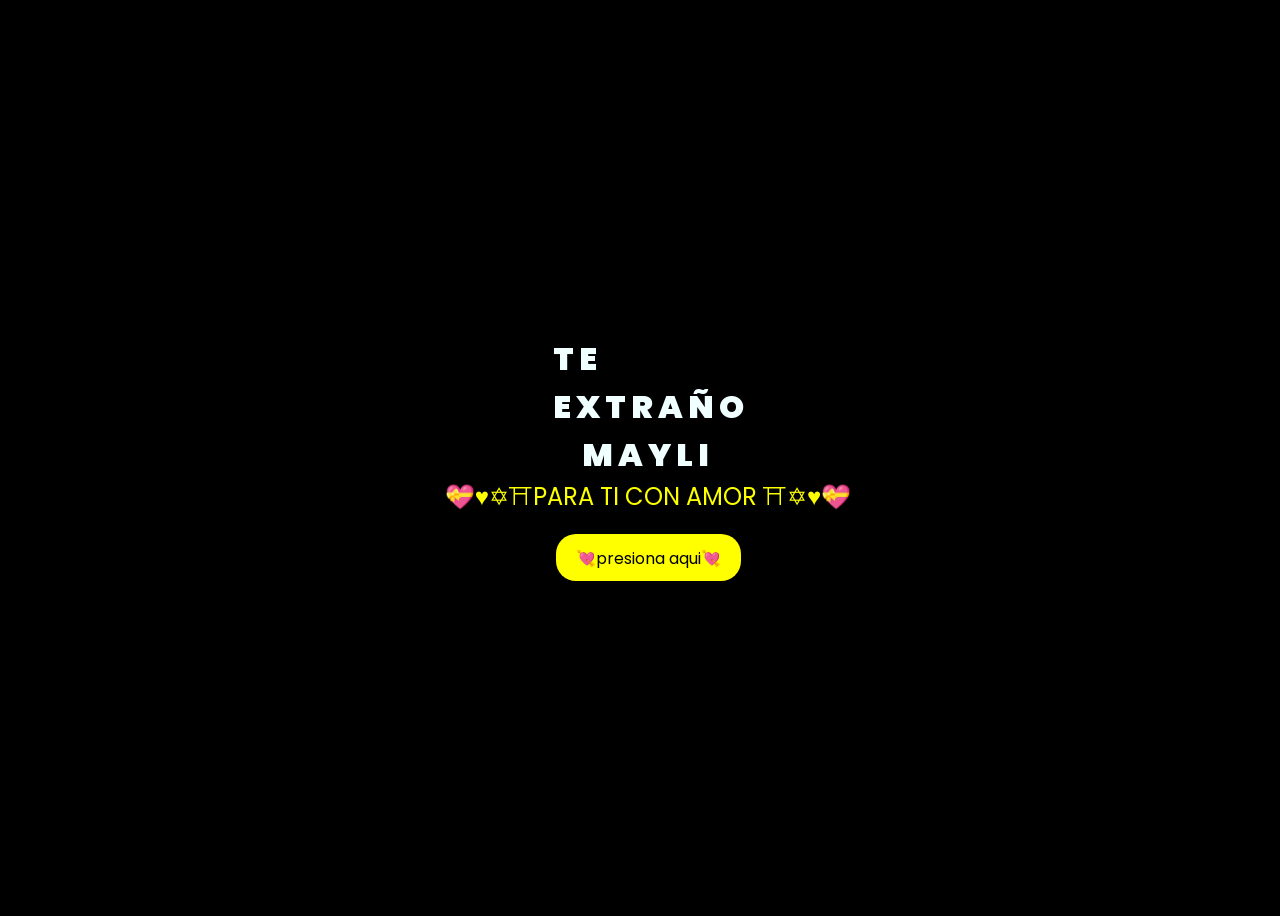
<file: index.html>
<!DOCTYPE html>
<html lang="en">
<head>
    <meta charset="UTF-8">
    <meta http-equiv="X-UA-Compatible" content="IE=edge">
    <meta name="viewport" content="width=device-width, initial-scale=1.0">
    <link rel="stylesheet" href="css/style.css">
    <link rel="icon" href="img/flowers.png" type="image/x-icon">  
    <title>Te amo</title>
</head>
<body>
    <div class="greetings"><isindex>
        <span>T</span>
        <span>E</span>
        <br>
        <span>E</span>
        <span>X</span>
        <span>T</span>
        <span>R</span>
        <span>A</span>
        <span>Ñ</span>
        <span>O</span>
    </div>
    <div class="greetings">
        <span>M</span>
        <span>A</span>
        <span>Y</span>
        <span>L</span>
        <span>I</span>&nbsp    
    </div>
    <div class="description">
        <span>💝♥︎✡︎⛩︎PARA TI CON AMOR ⛩︎✡︎♥︎💝</span>
    </div>
    <div class="button">
        <button>
            <a href="FLORES.html">💘presiona aqui💘</a>
        </button>
        
    </div>
</body>
</html>
</file>
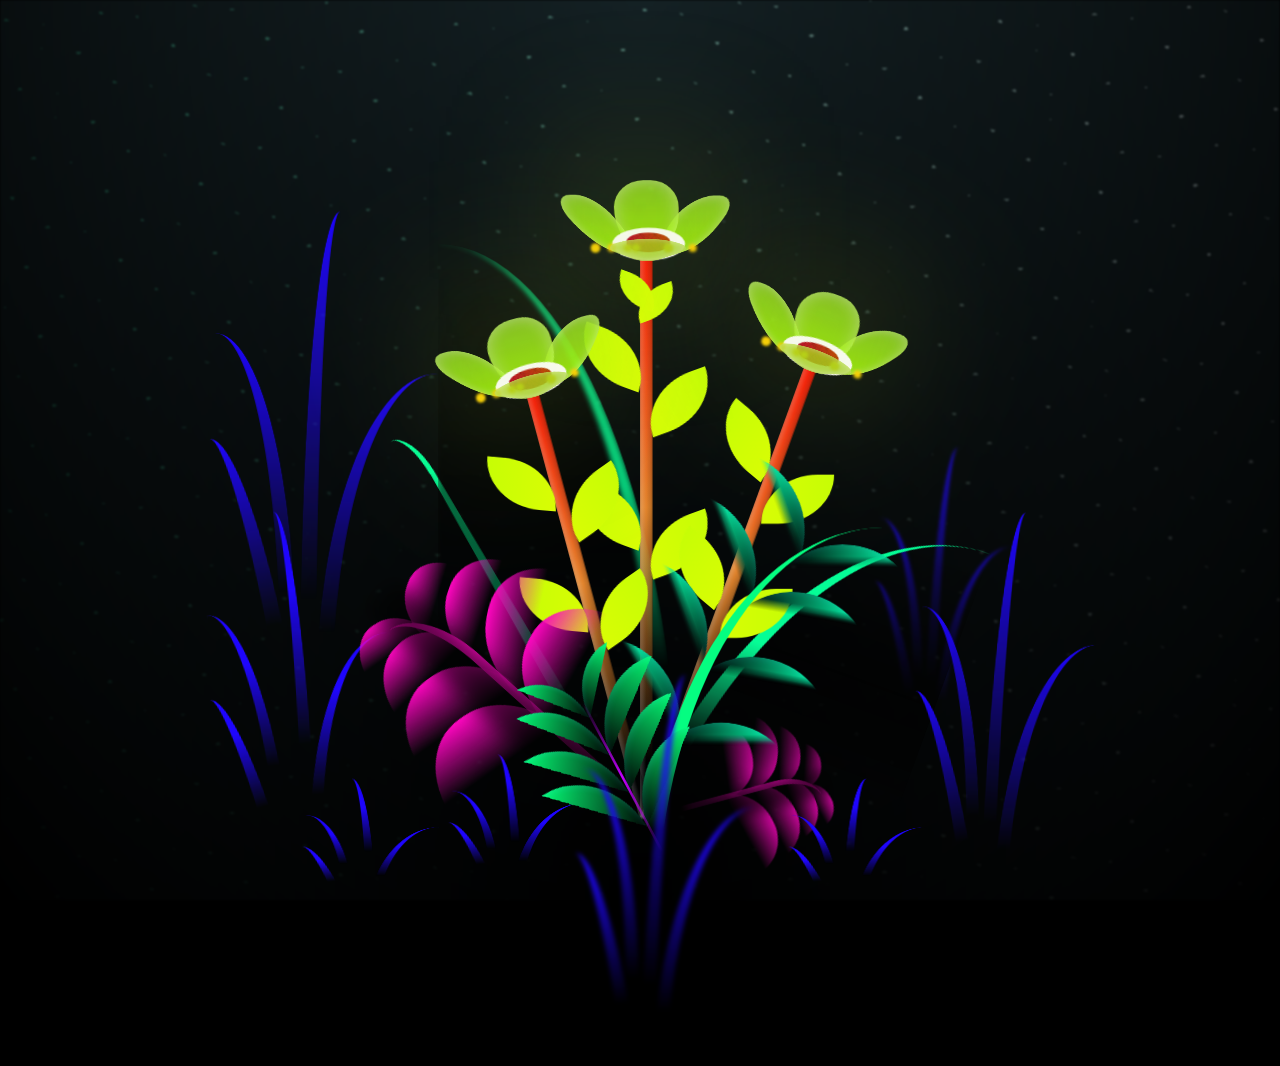
<file: FLORES.html>
<!DOCTYPE html>
<html lang="en">

<head>
  <meta charset="UTF-8">
  <meta http-equiv="X-UA-Compatible" content="IE=edge">
  <meta name="viewport" content="width=device-width, initial-scale=1.0">
  <link rel="stylesheet" href="css/main.css">
  <link rel="icon" href="img/flowers.png" type="image/x-icon">
  <title>FLORES</title>
</head>

<body class="container">
  <div class="night"></div>
  <div class="flowers">
    <div class="flower flower--1">
      <div class="flower__leafs flower__leafs--1">
        <div class="flower__leaf flower__leaf--1"></div>
        <div class="flower__leaf flower__leaf--2"></div>
        <div class="flower__leaf flower__leaf--3"></div>
        <div class="flower__leaf flower__leaf--4"></div>
        <div class="flower__white-circle"></div>

        <div class="flower__light flower__light--1"></div>
        <div class="flower__light flower__light--2"></div>
        <div class="flower__light flower__light--3"></div>
        <div class="flower__light flower__light--4"></div>
        <div class="flower__light flower__light--5"></div>
        <div class="flower__light flower__light--6"></div>
        <div class="flower__light flower__light--7"></div>
        <div class="flower__light flower__light--8"></div>

      </div>
      <div class="flower__line">
        <div class="flower__line__leaf flower__line__leaf--1"></div>
        <div class="flower__line__leaf flower__line__leaf--2"></div>
        <div class="flower__line__leaf flower__line__leaf--3"></div>
        <div class="flower__line__leaf flower__line__leaf--4"></div>
        <div class="flower__line__leaf flower__line__leaf--5"></div>
        <div class="flower__line__leaf flower__line__leaf--6"></div>
      </div>
    </div>

    <div class="flower flower--2">
      <div class="flower__leafs flower__leafs--2">
        <div class="flower__leaf flower__leaf--1"></div>
        <div class="flower__leaf flower__leaf--2"></div>
        <div class="flower__leaf flower__leaf--3"></div>
        <div class="flower__leaf flower__leaf--4"></div>
        <div class="flower__white-circle"></div>

        <div class="flower__light flower__light--1"></div>
        <div class="flower__light flower__light--2"></div>
        <div class="flower__light flower__light--3"></div>
        <div class="flower__light flower__light--4"></div>
        <div class="flower__light flower__light--5"></div>
        <div class="flower__light flower__light--6"></div>
        <div class="flower__light flower__light--7"></div>
        <div class="flower__light flower__light--8"></div>

      </div>
      <div class="flower__line">
        <div class="flower__line__leaf flower__line__leaf--1"></div>
        <div class="flower__line__leaf flower__line__leaf--2"></div>
        <div class="flower__line__leaf flower__line__leaf--3"></div>
        <div class="flower__line__leaf flower__line__leaf--4"></div>
      </div>
    </div>

    <div class="flower flower--3">
      <div class="flower__leafs flower__leafs--3">
        <div class="flower__leaf flower__leaf--1"></div>
        <div class="flower__leaf flower__leaf--2"></div>
        <div class="flower__leaf flower__leaf--3"></div>
        <div class="flower__leaf flower__leaf--4"></div>
        <div class="flower__white-circle"></div>

        <div class="flower__light flower__light--1"></div>
        <div class="flower__light flower__light--2"></div>
        <div class="flower__light flower__light--3"></div>
        <div class="flower__light flower__light--4"></div>
        <div class="flower__light flower__light--5"></div>
        <div class="flower__light flower__light--6"></div>
        <div class="flower__light flower__light--7"></div>
        <div class="flower__light flower__light--8"></div>

      </div>
      <div class="flower__line">
        <div class="flower__line__leaf flower__line__leaf--1"></div>
        <div class="flower__line__leaf flower__line__leaf--2"></div>
        <div class="flower__line__leaf flower__line__leaf--3"></div>
        <div class="flower__line__leaf flower__line__leaf--4"></div>
      </div>
    </div>

    <div class="grow-ans" style="--d:1.2s">
      <div class="flower__g-long">
        <div class="flower__g-long__top"></div>
        <div class="flower__g-long__bottom"></div>
      </div>
    </div>

    <div class="growing-grass">
      <div class="flower__grass flower__grass--1">
        <div class="flower__grass--top"></div>
        <div class="flower__grass--bottom"></div>
        <div class="flower__grass__leaf flower__grass__leaf--1"></div>
        <div class="flower__grass__leaf flower__grass__leaf--2"></div>
        <div class="flower__grass__leaf flower__grass__leaf--3"></div>
        <div class="flower__grass__leaf flower__grass__leaf--4"></div>
        <div class="flower__grass__leaf flower__grass__leaf--5"></div>
        <div class="flower__grass__leaf flower__grass__leaf--6"></div>
        <div class="flower__grass__leaf flower__grass__leaf--7"></div>
        <div class="flower__grass__leaf flower__grass__leaf--8"></div>
        <div class="flower__grass__overlay"></div>
      </div>
    </div>

    <div class="growing-grass">
      <div class="flower__grass flower__grass--2">
        <div class="flower__grass--top"></div>
        <div class="flower__grass--bottom"></div>
        <div class="flower__grass__leaf flower__grass__leaf--1"></div>
        <div class="flower__grass__leaf flower__grass__leaf--2"></div>
        <div class="flower__grass__leaf flower__grass__leaf--3"></div>
        <div class="flower__grass__leaf flower__grass__leaf--4"></div>
        <div class="flower__grass__leaf flower__grass__leaf--5"></div>
        <div class="flower__grass__leaf flower__grass__leaf--6"></div>
        <div class="flower__grass__leaf flower__grass__leaf--7"></div>
        <div class="flower__grass__leaf flower__grass__leaf--8"></div>
        <div class="flower__grass__overlay"></div>
      </div>
    </div>

    <div class="grow-ans" style="--d:2.4s">
      <div class="flower__g-right flower__g-right--1">
        <div class="leaf"></div>
      </div>
    </div>

    <div class="grow-ans" style="--d:2.8s">
      <div class="flower__g-right flower__g-right--2">
        <div class="leaf"></div>
      </div>
    </div>

    <div class="grow-ans" style="--d:2.8s">
      <div class="flower__g-front">
        <div class="flower__g-front__leaf-wrapper flower__g-front__leaf-wrapper--1">
          <div class="flower__g-front__leaf"></div>
        </div>
        <div class="flower__g-front__leaf-wrapper flower__g-front__leaf-wrapper--2">
          <div class="flower__g-front__leaf"></div>
        </div>
        <div class="flower__g-front__leaf-wrapper flower__g-front__leaf-wrapper--3">
          <div class="flower__g-front__leaf"></div>
        </div>
        <div class="flower__g-front__leaf-wrapper flower__g-front__leaf-wrapper--4">
          <div class="flower__g-front__leaf"></div>
        </div>
        <div class="flower__g-front__leaf-wrapper flower__g-front__leaf-wrapper--5">
          <div class="flower__g-front__leaf"></div>
        </div>
        <div class="flower__g-front__leaf-wrapper flower__g-front__leaf-wrapper--6">
          <div class="flower__g-front__leaf"></div>
        </div>
        <div class="flower__g-front__leaf-wrapper flower__g-front__leaf-wrapper--7">
          <div class="flower__g-front__leaf"></div>
        </div>
        <div class="flower__g-front__leaf-wrapper flower__g-front__leaf-wrapper--8">
          <div class="flower__g-front__leaf"></div>
        </div>
        <div class="flower__g-front__line"></div>
      </div>
    </div>

    <div class="grow-ans" style="--d:3.2s">
      <div class="flower__g-fr">
        <div class="leaf"></div>
        <div class="flower__g-fr__leaf flower__g-fr__leaf--1"></div>
        <div class="flower__g-fr__leaf flower__g-fr__leaf--2"></div>
        <div class="flower__g-fr__leaf flower__g-fr__leaf--3"></div>
        <div class="flower__g-fr__leaf flower__g-fr__leaf--4"></div>
        <div class="flower__g-fr__leaf flower__g-fr__leaf--5"></div>
        <div class="flower__g-fr__leaf flower__g-fr__leaf--6"></div>
        <div class="flower__g-fr__leaf flower__g-fr__leaf--7"></div>
        <div class="flower__g-fr__leaf flower__g-fr__leaf--8"></div>
      </div>
    </div>

    <div class="long-g long-g--0">
      <div class="grow-ans" style="--d:3s">
        <div class="leaf leaf--0"></div>
      </div>
      <div class="grow-ans" style="--d:2.2s">
        <div class="leaf leaf--1"></div>
      </div>
      <div class="grow-ans" style="--d:3.4s">
        <div class="leaf leaf--2"></div>
      </div>
      <div class="grow-ans" style="--d:3.6s">
        <div class="leaf leaf--3"></div>
      </div>
    </div>

    <div class="long-g long-g--1">
      <div class="grow-ans" style="--d:3.6s">
        <div class="leaf leaf--0"></div>
      </div>
      <div class="grow-ans" style="--d:3.8s">
        <div class="leaf leaf--1"></div>
      </div>
      <div class="grow-ans" style="--d:4s">
        <div class="leaf leaf--2"></div>
      </div>
      <div class="grow-ans" style="--d:4.2s">
        <div class="leaf leaf--3"></div>
      </div>
    </div>

    <div class="long-g long-g--2">
      <div class="grow-ans" style="--d:4s">
        <div class="leaf leaf--0"></div>
      </div>
      <div class="grow-ans" style="--d:4.2s">
        <div class="leaf leaf--1"></div>
      </div>
      <div class="grow-ans" style="--d:4.4s">
        <div class="leaf leaf--2"></div>
      </div>
      <div class="grow-ans" style="--d:4.6s">
        <div class="leaf leaf--3"></div>
      </div>
    </div>

    <div class="long-g long-g--3">
      <div class="grow-ans" style="--d:4s">
        <div class="leaf leaf--0"></div>
      </div>
      <div class="grow-ans" style="--d:4.2s">
        <div class="leaf leaf--1"></div>
      </div>
      <div class="grow-ans" style="--d:3s">
        <div class="leaf leaf--2"></div>
      </div>
      <div class="grow-ans" style="--d:3.6s">
        <div class="leaf leaf--3"></div>
      </div>
    </div>

    <div class="long-g long-g--4">
      <div class="grow-ans" style="--d:4s">
        <div class="leaf leaf--0"></div>
      </div>
      <div class="grow-ans" style="--d:4.2s">
        <div class="leaf leaf--1"></div>
      </div>
      <div class="grow-ans" style="--d:3s">
        <div class="leaf leaf--2"></div>
      </div>
      <div class="grow-ans" style="--d:3.6s">
        <div class="leaf leaf--3"></div>
      </div>
    </div>

    <div class="long-g long-g--5">
      <div class="grow-ans" style="--d:4s">
        <div class="leaf leaf--0"></div>
      </div>
      <div class="grow-ans" style="--d:4.2s">
        <div class="leaf leaf--1"></div>
      </div>
      <div class="grow-ans" style="--d:3s">
        <div class="leaf leaf--2"></div>
      </div>
      <div class="grow-ans" style="--d:3.6s">
        <div class="leaf leaf--3"></div>
      </div>
    </div>

    <div class="long-g long-g--6">
      <div class="grow-ans" style="--d:4.2s">
        <div class="leaf leaf--0"></div>
      </div>
      <div class="grow-ans" style="--d:4.4s">
        <div class="leaf leaf--1"></div>
      </div>
      <div class="grow-ans" style="--d:4.6s">
        <div class="leaf leaf--2"></div>
      </div>
      <div class="grow-ans" style="--d:4.8s">
        <div class="leaf leaf--3"></div>
      </div>
    </div>

    <div class="long-g long-g--7">
      <div class="grow-ans" style="--d:3s">
        <div class="leaf leaf--0"></div>
      </div>
      <div class="grow-ans" style="--d:3.2s">
        <div class="leaf leaf--1"></div>
      </div>
      <div class="grow-ans" style="--d:3.5s">
        <div class="leaf leaf--2"></div>
      </div>
      <div class="grow-ans" style="--d:3.6s">
        <div class="leaf leaf--3"></div>
      </div>
    </div>
  </div>
  <script src="main.js"></script>
</body>

</html>
</file>
<file: css/style.css>
@import url('https://fonts.googleapis.com/css2?family=Poppins:ital,wght@0,500;1,900&display=swap');

* {
    font-family: 'Poppins', cursive;
}

body {
    color: azure;
    width: 100%;
    height: 100vh;
    display: flex;
    flex-direction: column;
    align-items: center;
    justify-content: center;
    background-color: black;
}

.greetings {
    font-size: 2rem;
    font-weight: 900;
}

.greetings>span {
    animation: glow 2.5s ease-in-out infinite;
}

@keyframes glow {

    0%,
    100% {
        color: #ffffff;
        text-shadow: 0 0 12px #fbff00, 0 0 50px #fbff00, 0 0 100px #fbff00;
    }

    10%,
    90% {
        color: #696565;
        text-shadow: none;
    }
}

.greetings>span:nth-child(2) {
    animation-delay: .2s;
}

.greetings>span:nth-child(3) {
    animation-delay: .4s;
}

.greetings>span:nth-child(4) {
    animation-delay: .6s;
}

.greetings>span:nth-child(5) {
    animation-delay: .8s;
}

.description {
    font-size: 1.5rem;
    margin-bottom: 20px;
}

.button a {
    text-decoration: none;
    font-size: 1rem;
    color: #111;
}

@media screen and (max-width:574px) {
    .greetings {
        display: block;
        font-size: 3rem;
        font-weight: 500;
        text-align: center;
    }

    .description {
        font-size: 1rem;
    }

    .button a {
        font-size: .5rem;
    }
}

.description {
    color: #fbff00;
}

/* Estilo para el botón */
.button button {
    background-color: yellow;
    /* Fondo amarillo */
    border: none;
    /* Sin bordes */
    padding: 10px 20px;
    /* Ajusta el relleno según tu preferencia */
    font-size: 18px;
    /* Tamaño de fuente */
    cursor: pointer;
    position: relative;
    /* Necesario para el resplandor */
    border-radius: 20px;
    /* Esquinas redondeadas */
    transition: background-color 0.3s ease-in-out;
    /* Transición suave para el color de fondo */
}

/* Estilo para el enlace dentro del botón */
.button button a {
    text-decoration: none;
    /* Elimina el subrayado del enlace */
    color: inherit;
    /* Hereda el color del texto del botón */
}

/* Efecto de resplandor al pasar el cursor sobre el botón */
.button button:hover {
    background-color: orange;
    /* Cambia el color de fondo al pasar el mouse a naranja */
    box-shadow: 0 0 10px yellow, 0 0 20px yellow, 0 0 30px yellow;
    /* Efecto de resplandor amarillo */
}
</file>
<file: css/main.css>
*,
*::after,
*::before {
  padding: 0;
  margin: 0;
  box-sizing: border-box;
}

:root {
  --dark-color: #000;
}

body {
  display: flex;
  align-items: flex-end;
  justify-content: center;
  min-height: 100vh;
  background-color: var(--dark-color);
  overflow: hidden;
  perspective: 1000px;
}

.night {
  position: fixed;
  left: 50%;
  top: 0;
  transform: translateX(-50%);
  width: 100%;
  height: 100%;
  filter: blur(0.1vmin);
  background-image: radial-gradient(ellipse at top, transparent 0%, var(--dark-color)), 
  radial-gradient(ellipse at bottom, var(--dark-color), rgba(145, 233, 255, 0.2)), 
  repeating-linear-gradient(220deg, rgb(0, 0, 0) 0px, rgb(0, 0, 0) 19px, transparent 19px, 
  transparent 22px), repeating-linear-gradient(189deg, rgb(0, 0, 0) 0px, rgb(0, 0, 0) 19px, 
  transparent 19px, transparent 22px), repeating-linear-gradient(148deg, rgb(0, 0, 0) 0px, 
  rgb(0, 0, 0) 19px, transparent 19px, transparent 22px), linear-gradient(90deg, #1aa570, 
  rgb(240, 240, 240));
}

.flowers {
  position: relative;
  transform: scale(0.9);
}

.flower {
  position: absolute;
  bottom: 10vmin;
  transform-origin: bottom center;
  z-index: 10;
  --fl-speed: 0.8s;
}
.flower--1 {
  -webkit-animation: moving-flower-1 4s linear infinite;
          animation: moving-flower-1 4s linear infinite;
}
.flower--1 .flower__line {
  height: 70vmin;
  -webkit-animation-delay: 0.3s;
          animation-delay: 0.3s;
}
.flower--1 .flower__line__leaf--1 {
  -webkit-animation: blooming-leaf-right var(--fl-speed) 1.6s backwards;
          animation: blooming-leaf-right var(--fl-speed) 1.6s backwards;
}
.flower--1 .flower__line__leaf--2 {
  -webkit-animation: blooming-leaf-right var(--fl-speed) 1.4s backwards;
          animation: blooming-leaf-right var(--fl-speed) 1.4s backwards;
}
.flower--1 .flower__line__leaf--3 {
  -webkit-animation: blooming-leaf-left var(--fl-speed) 1.2s backwards;
          animation: blooming-leaf-left var(--fl-speed) 1.2s backwards;
}
.flower--1 .flower__line__leaf--4 {
  -webkit-animation: blooming-leaf-left var(--fl-speed) 1s backwards;
          animation: blooming-leaf-left var(--fl-speed) 1s backwards;
}
.flower--1 .flower__line__leaf--5 {
  -webkit-animation: blooming-leaf-right var(--fl-speed) 1.8s backwards;
          animation: blooming-leaf-right var(--fl-speed) 1.8s backwards;
}
.flower--1 .flower__line__leaf--6 {
  -webkit-animation: blooming-leaf-left var(--fl-speed) 2s backwards;
          animation: blooming-leaf-left var(--fl-speed) 2s backwards;
}
.flower--2 {
  left: 50%;
  transform: rotate(20deg);
  -webkit-animation: moving-flower-2 4s linear infinite;
          animation: moving-flower-2 4s linear infinite;
}
.flower--2 .flower__line {
  height: 60vmin;
  -webkit-animation-delay: 0.6s;
          animation-delay: 0.6s;
}
.flower--2 .flower__line__leaf--1 {
  -webkit-animation: blooming-leaf-right var(--fl-speed) 1.9s backwards;
          animation: blooming-leaf-right var(--fl-speed) 1.9s backwards;
}
.flower--2 .flower__line__leaf--2 {
  -webkit-animation: blooming-leaf-right var(--fl-speed) 1.7s backwards;
          animation: blooming-leaf-right var(--fl-speed) 1.7s backwards;
}
.flower--2 .flower__line__leaf--3 {
  -webkit-animation: blooming-leaf-left var(--fl-speed) 1.5s backwards;
          animation: blooming-leaf-left var(--fl-speed) 1.5s backwards;
}
.flower--2 .flower__line__leaf--4 {
  -webkit-animation: blooming-leaf-left var(--fl-speed) 1.3s backwards;
          animation: blooming-leaf-left var(--fl-speed) 1.3s backwards;
}
.flower--3 {
  left: 50%;
  transform: rotate(-15deg);
  -webkit-animation: moving-flower-3 4s linear infinite;
          animation: moving-flower-3 4s linear infinite;
}
.flower--3 .flower__line {
  -webkit-animation-delay: 0.9s;
          animation-delay: 0.9s;
}
.flower--3 .flower__line__leaf--1 {
  -webkit-animation: blooming-leaf-right var(--fl-speed) 2.5s backwards;
          animation: blooming-leaf-right var(--fl-speed) 2.5s backwards;
}
.flower--3 .flower__line__leaf--2 {
  -webkit-animation: blooming-leaf-right var(--fl-speed) 2.3s backwards;
          animation: blooming-leaf-right var(--fl-speed) 2.3s backwards;
}
.flower--3 .flower__line__leaf--3 {
  -webkit-animation: blooming-leaf-left var(--fl-speed) 2.1s backwards;
          animation: blooming-leaf-left var(--fl-speed) 2.1s backwards;
}
.flower--3 .flower__line__leaf--4 {
  -webkit-animation: blooming-leaf-left var(--fl-speed) 1.9s backwards;
          animation: blooming-leaf-left var(--fl-speed) 1.9s backwards;
}
.flower__leafs {
  position: relative;
  -webkit-animation: blooming-flower 2s backwards;
          animation: blooming-flower 2s backwards;
}
.flower__leafs--1 {
  -webkit-animation-delay: 1.1s;
          animation-delay: 1.1s;
}
.flower__leafs--2 {
  -webkit-animation-delay: 1.4s;
          animation-delay: 1.4s;
}
.flower__leafs--3 {
  -webkit-animation-delay: 1.7s;
          animation-delay: 1.7s;
}
.flower__leafs::after {
  content: "";
  position: absolute;
  left: 0;
  top: 0;
  transform: translate(-50%, -100%);
  width: 8vmin;
  height: 8vmin;
  background-color: #a1c22b;
  filter: blur(10vmin);
}
.flower__leaf {
  position: absolute;
  bottom: 0;
  left: 50%;
  width: 8vmin;
  height: 11vmin;
  border-radius: 51% 49% 47% 53%/44% 45% 55% 69%;
  background-color: #fdec05;
  background-image: linear-gradient(to top, #a6fd05, #91d425);
  transform-origin: bottom center;
  opacity: 0.9;
  box-shadow: inset 0 0 2vmin rgba(255, 255, 255, 0.5);
}
.flower__leaf--1 {
  transform: translate(-10%, 1%) rotateY(40deg) rotateX(-50deg);
}
.flower__leaf--2 {
  transform: translate(-50%, -4%) rotateX(40deg);
}
.flower__leaf--3 {
  transform: translate(-90%, 0%) rotateY(45deg) rotateX(50deg);
}
.flower__leaf--4 {
  width: 8vmin;
  height: 8vmin;
  transform-origin: bottom left;
  border-radius: 4vmin 10vmin 4vmin 4vmin;
  transform: translate(0%, 18%) rotateX(70deg) rotate(-43deg);
  background-image: linear-gradient(to top, #9dcc1d, #abd319);
  z-index: 1;
  opacity: 0.8;
}
.flower__white-circle {
  position: absolute;
  left: -3.5vmin;
  top: -3vmin;
  width: 9vmin;
  height: 4vmin;
  border-radius: 50%;
  background-color: #ffffff;
}
.flower__white-circle::after {
  content: "";
  position: absolute;
  left: 50%;
  top: 45%;
  transform: translate(-50%, -50%);
  width: 60%;
  height: 60%;
  border-radius: inherit;
  background-image: repeating-linear-gradient(135deg, rgba(0, 0, 0, 0.03) 0px, 
  rgba(0, 0, 0, 0.03) 1px, transparent 1px, transparent 12px), repeating-linear-gradient(45deg, 
  rgba(0, 0, 0, 0.03) 0px, rgba(0, 0, 0, 0.03) 1px, transparent 1px, transparent 12px), 
  repeating-linear-gradient(67.5deg, rgba(0, 0, 0, 0.03) 0px, rgba(0, 0, 0, 0.03) 1px, 
  transparent 1px, transparent 12px), repeating-linear-gradient(135deg, rgba(0, 0, 0, 0.03) 0px, 
  rgba(0, 0, 0, 0.03) 1px, transparent 1px, transparent 12px), repeating-linear-gradient(45deg, 
  rgba(0, 0, 0, 0.03) 0px, rgba(0, 0, 0, 0.03) 1px, transparent 1px, transparent 12px), 
  repeating-linear-gradient(112.5deg, rgba(0, 0, 0, 0.03) 0px, rgba(0, 0, 0, 0.03) 1px, 
  transparent 1px, transparent 12px), repeating-linear-gradient(112.5deg, rgba(0, 0, 0, 0.03) 0px, 
  rgba(0, 0, 0, 0.03) 1px, transparent 1px, transparent 12px), repeating-linear-gradient(45deg, 
  rgba(0, 0, 0, 0.03) 0px, rgba(0, 0, 0, 0.03) 1px, transparent 1px, transparent 12px), 
  repeating-linear-gradient(22.5deg, rgba(0, 0, 0, 0.03) 0px, rgba(0, 0, 0, 0.03) 1px, 
  transparent 1px, transparent 12px), repeating-linear-gradient(45deg, rgba(0, 0, 0, 0.03) 0px, 
  rgba(0, 0, 0, 0.03) 1px, transparent 1px, transparent 12px), repeating-linear-gradient(22.5deg, 
  rgba(0, 0, 0, 0.03) 0px, rgba(0, 0, 0, 0.03) 1px, transparent 1px, transparent 12px), 
  repeating-linear-gradient(135deg, rgba(0, 0, 0, 0.03) 0px, rgba(0, 0, 0, 0.03) 1px, 
  transparent 1px, transparent 12px), repeating-linear-gradient(157.5deg, rgba(0, 0, 0, 0.03) 0px, 
  rgba(0, 0, 0, 0.03) 1px, transparent 1px, transparent 12px), repeating-linear-gradient(67.5deg, 
  rgba(0, 0, 0, 0.03) 0px, rgba(0, 0, 0, 0.03) 1px, transparent 1px, transparent 12px), 
  repeating-linear-gradient(67.5deg, rgba(0, 0, 0, 0.03) 0px, rgba(0, 0, 0, 0.03) 1px, 
  transparent 1px, transparent 12px), linear-gradient(90deg, rgb(190, 0, 41), rgb(190, 70, 0));
}
.flower__line {
  height: 55vmin;
  width: 1.5vmin;
  background-image: linear-gradient(to left, rgba(0, 0, 0, 0.2), transparent, 
  rgba(255, 255, 255, 0.2)), linear-gradient(to top, transparent 10%, #e2842c, #fd0d05);
  box-shadow: inset 0 0 2px rgba(0, 0, 0, 0.5);
  -webkit-animation: grow-flower-tree 4s backwards;
          animation: grow-flower-tree 4s backwards;
}
.flower__line__leaf {
  --w: 7vmin;
  --h: calc(var(--w) + 2vmin);
  position: absolute;
  top: 20%;
  left: 90%;
  width: var(--w);
  height: var(--h);
  border-top-right-radius: var(--h);
  border-bottom-left-radius: var(--h);
  background-image: linear-gradient(to top, #d8fd05, #c7fd05);
}
.flower__line__leaf--1 {
  transform: rotate(70deg) rotateY(30deg);
}
.flower__line__leaf--2 {
  top: 45%;
  transform: rotate(70deg) rotateY(30deg);
}
.flower__line__leaf--3, .flower__line__leaf--4, .flower__line__leaf--6 {
  border-top-right-radius: 0;
  border-bottom-left-radius: 0;
  border-top-left-radius: var(--h);
  border-bottom-right-radius: var(--h);
  left: -460%;
  top: 12%;
  transform: rotate(-70deg) rotateY(30deg);
}
.flower__line__leaf--4 {
  top: 40%;
}
.flower__line__leaf--5 {
  top: 0;
  transform-origin: left;
  transform: rotate(70deg) rotateY(30deg) scale(0.6);
}
.flower__line__leaf--6 {
  top: -2%;
  left: -450%;
  transform-origin: right;
  transform: rotate(-70deg) rotateY(30deg) scale(0.6);
}
.flower__light {
  position: absolute;
  bottom: 0vmin;
  width: 1vmin;
  height: 1vmin;
  background-color: #fdd005;
  background-color:  background-color: #fdd005;
  #89fd05;
  border-radius: 50%;
  filter: blur(0.2vmin);
  -webkit-animation: light-ans 4s linear infinite backwards;
          animation: light-ans 4s linear infinite backwards;
}
.flower__light:nth-child(odd) {
  background-color: #fdd005;
}
.flower__light--1 {
  left: -2vmin;
  -webkit-animation-delay: 1s;
          animation-delay: 1s;
}
.flower__light--2 {
  left: 3vmin;
  -webkit-animation-delay: 0.5s;
          animation-delay: 0.5s;
}
.flower__light--3 {
  left: -6vmin;
  -webkit-animation-delay: 0.3s;
          animation-delay: 0.3s;
}
.flower__light--4 {
  left: 6vmin;
  -webkit-animation-delay: 0.9s;
          animation-delay: 0.9s;
}
.flower__light--5 {
  left: -1vmin;
  -webkit-animation-delay: 1.5s;
          animation-delay: 1.5s;
}
.flower__light--6 {
  left: -4vmin;
  -webkit-animation-delay: 3s;
          animation-delay: 3s;
}
.flower__light--7 {
  left: 3vmin;
  -webkit-animation-delay: 2s;
          animation-delay: 2s;
}
.flower__light--8 {
  left: -6vmin;
  -webkit-animation-delay: 3.5s;
          animation-delay: 3.5s;
}
.flower__grass {
  --c: #fd05bf;
  --line-w: 1.5vmin;
  position: absolute;
  bottom: 12vmin;
  left: -7vmin;
  display: flex;
  flex-direction: column;
  align-items: flex-end;
  z-index: 20;
  transform-origin: bottom center;
  transform: rotate(-48deg) rotateY(40deg);
}
.flower__grass--1 {
  -webkit-animation: moving-grass 2s linear infinite;
          animation: moving-grass 2s linear infinite;
}
.flower__grass--2 {
  left: 2vmin;
  bottom: 10vmin;
  transform: scale(0.5) rotate(75deg) rotateX(10deg) rotateY(-200deg);
  opacity: 0.8;
  z-index: 0;
  -webkit-animation: moving-grass--2 1.5s linear infinite;
          animation: moving-grass--2 1.5s linear infinite;
}
.flower__grass--top {
  width: 7vmin;
  height: 10vmin;
  border-top-right-radius: 100%;
  border-right: var(--line-w) solid var(--c);
  transform-origin: bottom center;
  transform: rotate(-2deg);
}
.flower__grass--bottom {
  margin-top: -2px;
  width: var(--line-w);
  height: 25vmin;
  background-image: linear-gradient(to top, transparent, var(--c));
}
.flower__grass__leaf {
  --size: 10vmin;
  position: absolute;
  width: calc(var(--size) * 2.1);
  height: var(--size);
  border-top-left-radius: var(--size);
  border-top-right-radius: var(--size);
  background-image: linear-gradient(to top, transparent, transparent 30%, var(--c));
  z-index: 100;
}
.flower__grass__leaf--1 {
  top: -6%;
  left: 30%;
  --size: 6vmin;
  transform: rotate(-20deg);
  -webkit-animation: growing-grass-ans--1 2s 2.6s backwards;
          animation: growing-grass-ans--1 2s 2.6s backwards;
}
@-webkit-keyframes growing-grass-ans--1 {
  0% {
    transform-origin: bottom left;
    transform: rotate(-20deg) scale(0);
  }
}
@keyframes growing-grass-ans--1 {
  0% {
    transform-origin: bottom left;
    transform: rotate(-20deg) scale(0);
  }
}
.flower__grass__leaf--2 {
  top: -5%;
  left: -110%;
  --size: 6vmin;
  transform: rotate(10deg);
  -webkit-animation: growing-grass-ans--2 2s 2.4s linear backwards;
          animation: growing-grass-ans--2 2s 2.4s linear backwards;
}
@-webkit-keyframes growing-grass-ans--2 {
  0% {
    transform-origin: bottom right;
    transform: rotate(10deg) scale(0);
  }
}
@keyframes growing-grass-ans--2 {
  0% {
    transform-origin: bottom right;
    transform: rotate(10deg) scale(0);
  }
}
.flower__grass__leaf--3 {
  top: 5%;
  left: 60%;
  --size: 8vmin;
  transform: rotate(-18deg) rotateX(-20deg);
  -webkit-animation: growing-grass-ans--3 2s 2.2s linear backwards;
          animation: growing-grass-ans--3 2s 2.2s linear backwards;
}
@-webkit-keyframes growing-grass-ans--3 {
  0% {
    transform-origin: bottom left;
    transform: rotate(-18deg) rotateX(-20deg) scale(0);
  }
}
@keyframes growing-grass-ans--3 {
  0% {
    transform-origin: bottom left;
    transform: rotate(-18deg) rotateX(-20deg) scale(0);
  }
}
.flower__grass__leaf--4 {
  top: 6%;
  left: -135%;
  --size: 8vmin;
  transform: rotate(2deg);
  -webkit-animation: growing-grass-ans--4 2s 2s linear backwards;
          animation: growing-grass-ans--4 2s 2s linear backwards;
}
@-webkit-keyframes growing-grass-ans--4 {
  0% {
    transform-origin: bottom right;
    transform: rotate(2deg) scale(0);
  }
}
@keyframes growing-grass-ans--4 {
  0% {
    transform-origin: bottom right;
    transform: rotate(2deg) scale(0);
  }
}
.flower__grass__leaf--5 {
  top: 20%;
  left: 60%;
  --size: 10vmin;
  transform: rotate(-24deg) rotateX(-20deg);
  -webkit-animation: growing-grass-ans--5 2s 1.8s linear backwards;
          animation: growing-grass-ans--5 2s 1.8s linear backwards;
}
@-webkit-keyframes growing-grass-ans--5 {
  0% {
    transform-origin: bottom left;
    transform: rotate(-24deg) rotateX(-20deg) scale(0);
  }
}
@keyframes growing-grass-ans--5 {
  0% {
    transform-origin: bottom left;
    transform: rotate(-24deg) rotateX(-20deg) scale(0);
  }
}
.flower__grass__leaf--6 {
  top: 22%;
  left: -180%;
  --size: 10vmin;
  transform: rotate(10deg);
  -webkit-animation: growing-grass-ans--6 2s 1.6s linear backwards;
          animation: growing-grass-ans--6 2s 1.6s linear backwards;
}
@-webkit-keyframes growing-grass-ans--6 {
  0% {
    transform-origin: bottom right;
    transform: rotate(10deg) scale(0);
  }
}
@keyframes growing-grass-ans--6 {
  0% {
    transform-origin: bottom right;
    transform: rotate(10deg) scale(0);
  }
}
.flower__grass__leaf--7 {
  top: 39%;
  left: 70%;
  --size: 10vmin;
  transform: rotate(-10deg);
  -webkit-animation: growing-grass-ans--7 2s 1.4s linear backwards;
          animation: growing-grass-ans--7 2s 1.4s linear backwards;
}
@-webkit-keyframes growing-grass-ans--7 {
  0% {
    transform-origin: bottom left;
    transform: rotate(-10deg) scale(0);
  }
}
@keyframes growing-grass-ans--7 {
  0% {
    transform-origin: bottom left;
    transform: rotate(-10deg) scale(0);
  }
}
.flower__grass__leaf--8 {
  top: 40%;
  left: -215%;
  --size: 11vmin;
  transform: rotate(10deg);
  -webkit-animation: growing-grass-ans--8 2s 1.2s linear backwards;
          animation: growing-grass-ans--8 2s 1.2s linear backwards;
}
@-webkit-keyframes growing-grass-ans--8 {
  0% {
    transform-origin: bottom right;
    transform: rotate(10deg) scale(0);
  }
}
@keyframes growing-grass-ans--8 {
  0% {
    transform-origin: bottom right;
    transform: rotate(10deg) scale(0);
  }
}
.flower__grass__overlay {
  position: absolute;
  top: -10%;
  right: 0%;
  width: 100%;
  height: 100%;
  background-color: rgba(0, 0, 0, 0.6);
  filter: blur(1.5vmin);
  z-index: 100;
}
.flower__g-long {
  --w: 2vmin;
  --h: 6vmin;
  --c: #05fd96;
  position: absolute;
  bottom: 10vmin;
  left: -3vmin;
  transform-origin: bottom center;
  transform: rotate(-30deg) rotateY(-20deg);
  display: flex;
  flex-direction: column;
  align-items: flex-end;
  -webkit-animation: flower-g-long-ans 3s linear infinite;
          animation: flower-g-long-ans 3s linear infinite;
}
@-webkit-keyframes flower-g-long-ans {
  0%, 100% {
    transform: rotate(-30deg) rotateY(-20deg);
  }
  50% {
    transform: rotate(-32deg) rotateY(-20deg);
  }
}
@keyframes flower-g-long-ans {
  0%, 100% {
    transform: rotate(-30deg) rotateY(-20deg);
  }
  50% {
    transform: rotate(-32deg) rotateY(-20deg);
  }
}
.flower__g-long__top {
  top: calc(var(--h) * -1);
  width: calc(var(--w) + 1vmin);
  height: var(--h);
  border-top-right-radius: 100%;
  border-right: 0.7vmin solid var(--c);
  transform: translate(-0.7vmin, 1vmin);
}
.flower__g-long__bottom {
  width: var(--w);
  height: 50vmin;
  transform-origin: bottom center;
  background-image: linear-gradient(to top, transparent 30%, var(--c));
  box-shadow: inset 0 0 2px rgba(0, 0, 0, 0.5);
  -webkit-clip-path: polygon(35% 0, 65% 1%, 100% 100%, 0% 100%);
          clip-path: polygon(35% 0, 65% 1%, 100% 100%, 0% 100%);
}
.flower__g-right {
  position: absolute;
  bottom: 6vmin;
  left: -2vmin;
  transform-origin: bottom left;
  transform: rotate(20deg);
}
.flower__g-right .leaf {
  width: 30vmin;
  height: 50vmin;
  border-top-left-radius: 100%;
  border-left: 2vmin solid #05fd96;
  background-image: linear-gradient(to bottom, transparent, var(--dark-color) 60%);
  -webkit-mask-image: linear-gradient(to top, transparent 30%, #05fdaa 60%);
}
.flower__g-right--1 {
  -webkit-animation: flower-g-right-ans 2.5s linear infinite;
          animation: flower-g-right-ans 2.5s linear infinite;
}
.flower__g-right--2 {
  left: 5vmin;
  transform: rotateY(-180deg);
  -webkit-animation: flower-g-right-ans--2 3s linear infinite;
          animation: flower-g-right-ans--2 3s linear infinite;
}
.flower__g-right--2 .leaf {
  height: 75vmin;
  filter: blur(0.3vmin);
  opacity: 0.8;
}
@-webkit-keyframes flower-g-right-ans {
  0%, 100% {
    transform: rotate(20deg);
  }
  50% {
    transform: rotate(24deg) rotateX(-20deg);
  }
}
@keyframes flower-g-right-ans {
  0%, 100% {
    transform: rotate(20deg);
  }
  50% {
    transform: rotate(24deg) rotateX(-20deg);
  }
}
@-webkit-keyframes flower-g-right-ans--2 {
  0%, 100% {
    transform: rotateY(-180deg) rotate(0deg) rotateX(-20deg);
  }
  50% {
    transform: rotateY(-180deg) rotate(6deg) rotateX(-20deg);
  }
}
@keyframes flower-g-right-ans--2 {
  0%, 100% {
    transform: rotateY(-180deg) rotate(0deg) rotateX(-20deg);
  }
  50% {
    transform: rotateY(-180deg) rotate(6deg) rotateX(-20deg);
  }
}
.flower__g-front {
  position: absolute;
  bottom: 6vmin;
  left: 2.5vmin;
  z-index: 100;
  transform-origin: bottom center;
  transform: rotate(-28deg) rotateY(30deg) scale(1.04);
  -webkit-animation: flower__g-front-ans 2s linear infinite;
          animation: flower__g-front-ans 2s linear infinite;
}
@-webkit-keyframes flower__g-front-ans {
  0%, 100% {
    transform: rotate(-28deg) rotateY(30deg) scale(1.04);
  }
  50% {
    transform: rotate(-35deg) rotateY(40deg) scale(1.04);
  }
}
@keyframes flower__g-front-ans {
  0%, 100% {
    transform: rotate(-28deg) rotateY(30deg) scale(1.04);
  }
  50% {
    transform: rotate(-35deg) rotateY(40deg) scale(1.04);
  }
}
.flower__g-front__line {
  width: 0.3vmin;
  height: 20vmin;
  background-image: linear-gradient(to top, transparent, #c300ff, transparent 100%);
  position: relative;
}
.flower__g-front__leaf-wrapper {
  position: absolute;
  top: 0;
  left: 0;
  transform-origin: bottom left;
  transform: rotate(10deg);
}
.flower__g-front__leaf-wrapper:nth-child(even) {
  left: 0vmin;
  transform: rotateY(-180deg) rotate(5deg);
  -webkit-animation: flower__g-front__leaf-left-ans 1s ease-in backwards;
          animation: flower__g-front__leaf-left-ans 1s ease-in backwards;
}
.flower__g-front__leaf-wrapper:nth-child(odd) {
  -webkit-animation: flower__g-front__leaf-ans 1s ease-in backwards;
          animation: flower__g-front__leaf-ans 1s ease-in backwards;
}
.flower__g-front__leaf-wrapper--1 {
  top: -8vmin;
  transform: scale(0.7);
  -webkit-animation: flower__g-front__leaf-ans 1s 5.5s ease-in backwards !important;
          animation: flower__g-front__leaf-ans 1s 5.5s ease-in backwards !important;
}
.flower__g-front__leaf-wrapper--2 {
  top: -8vmin;
  transform: rotateY(-180deg) scale(0.7) !important;
  -webkit-animation: flower__g-front__leaf-left-ans-2 1s 4.6s ease-in backwards !important;
          animation: flower__g-front__leaf-left-ans-2 1s 4.6s ease-in backwards !important;
}
.flower__g-front__leaf-wrapper--3 {
  top: -3vmin;
  -webkit-animation: flower__g-front__leaf-ans 1s 4.6s ease-in backwards;
          animation: flower__g-front__leaf-ans 1s 4.6s ease-in backwards;
}
.flower__g-front__leaf-wrapper--4 {
  top: -3vmin;
  transform: rotateY(-180deg) scale(0.9) !important;
  -webkit-animation: flower__g-front__leaf-left-ans-2 1s 4.6s ease-in backwards !important;
          animation: flower__g-front__leaf-left-ans-2 1s 4.6s ease-in backwards !important;
}
@-webkit-keyframes flower__g-front__leaf-left-ans-2 {
  0% {
    transform: rotateY(-180deg) scale(0);
  }
}
@keyframes flower__g-front__leaf-left-ans-2 {
  0% {
    transform: rotateY(-180deg) scale(0);
  }
}
.flower__g-front__leaf-wrapper--5, .flower__g-front__leaf-wrapper--6 {
  top: 2vmin;
}
.flower__g-front__leaf-wrapper--7, .flower__g-front__leaf-wrapper--8 {
  top: 6.5vmin;
}
.flower__g-front__leaf-wrapper--2 {
  -webkit-animation-delay: 5.2s !important;
          animation-delay: 5.2s !important;
}
.flower__g-front__leaf-wrapper--3 {
  -webkit-animation-delay: 4.9s !important;
          animation-delay: 4.9s !important;
}
.flower__g-front__leaf-wrapper--5 {
  -webkit-animation-delay: 4.3s !important;
          animation-delay: 4.3s !important;
}
.flower__g-front__leaf-wrapper--6 {
  -webkit-animation-delay: 4.1s !important;
          animation-delay: 4.1s !important;
}
.flower__g-front__leaf-wrapper--7 {
  -webkit-animation-delay: 3.8s !important;
          animation-delay: 3.8s !important;
}
.flower__g-front__leaf-wrapper--8 {
  -webkit-animation-delay: 3.5s !important;
          animation-delay: 3.5s !important;
}
@-webkit-keyframes flower__g-front__leaf-ans {
  0% {
    transform: rotate(10deg) scale(0);
  }
}
@keyframes flower__g-front__leaf-ans {
  0% {
    transform: rotate(10deg) scale(0);
  }
}
@-webkit-keyframes flower__g-front__leaf-left-ans {
  0% {
    transform: rotateY(-180deg) rotate(5deg) scale(0);
  }
}
@keyframes flower__g-front__leaf-left-ans {
  0% {
    transform: rotateY(-180deg) rotate(5deg) scale(0);
  }
}
.flower__g-front__leaf {
  width: 10vmin;
  height: 10vmin;
  border-radius: 100% 0% 0% 100%/100% 100% 0% 0%;
  box-shadow: inset 0 2px 1vmin hsla(184deg, 97%, 58%, 0.2);
  background-image: linear-gradient(to bottom left, transparent, var(--dark-color)), 
  linear-gradient(to bottom right, #05fd75 50%, transparent 50%, transparent);
  -webkit-mask-image: linear-gradient(to bottom right, #05fd4f 50%, transparent 50%, transparent);
  mask-image: linear-gradient(to bottom right, #05fd6c 50%, transparent 50%, transparent);
}
.flower__g-fr {
  position: absolute;
  bottom: -4vmin;
  left: vmin;
  transform-origin: bottom left;
  z-index: 10;
  -webkit-animation: flower__g-fr-ans 2s linear infinite;
          animation: flower__g-fr-ans 2s linear infinite;
}
@-webkit-keyframes flower__g-fr-ans {
  0%, 100% {
    transform: rotate(2deg);
  }
  50% {
    transform: rotate(4deg);
  }
}
@keyframes flower__g-fr-ans {
  0%, 100% {
    transform: rotate(2deg);
  }
  50% {
    transform: rotate(4deg);
  }
}
.flower__g-fr .leaf {
  width: 30vmin;
  height: 50vmin;
  border-top-left-radius: 100%;
  border-left: 2vmin solid #05fd81;
  -webkit-mask-image: linear-gradient(to top, transparent 25%, #05fd2e 50%);
  position: relative;
  z-index: 1;
}
.flower__g-fr__leaf {
  position: absolute;
  top: 0;
  left: 0;
  width: 10vmin;
  height: 10vmin;
  border-radius: 100% 0% 0% 100%/100% 100% 0% 0%;
  box-shadow: inset 0 2px 1vmin hsla(184deg, 97%, 58%, 0.2);
  background-image: linear-gradient(to bottom left, transparent, var(--dark-color) 98%), 
  linear-gradient(to bottom right, #05fdaa 45%, transparent 50%, transparent);
  -webkit-mask-image: linear-gradient(135deg, #05fd64 40%, transparent 50%, transparent);
}
.flower__g-fr__leaf--1 {
  left: 20vmin;
  transform: rotate(45deg);
  -webkit-animation: flower__g-fr-leaft-ans-1 0.5s 5.2s linear backwards;
          animation: flower__g-fr-leaft-ans-1 0.5s 5.2s linear backwards;
}
@-webkit-keyframes flower__g-fr-leaft-ans-1 {
  0% {
    transform-origin: left;
    transform: rotate(45deg) scale(0);
  }
}
@keyframes flower__g-fr-leaft-ans-1 {
  0% {
    transform-origin: left;
    transform: rotate(45deg) scale(0);
  }
}
.flower__g-fr__leaf--2 {
  left: 12vmin;
  top: -7vmin;
  transform: rotate(25deg) rotateY(-180deg);
  -webkit-animation: flower__g-fr-leaft-ans-6 0.5s 5s linear backwards;
          animation: flower__g-fr-leaft-ans-6 0.5s 5s linear backwards;
}
.flower__g-fr__leaf--3 {
  left: 15vmin;
  top: 6vmin;
  transform: rotate(55deg);
  -webkit-animation: flower__g-fr-leaft-ans-5 0.5s 4.8s linear backwards;
          animation: flower__g-fr-leaft-ans-5 0.5s 4.8s linear backwards;
}
.flower__g-fr__leaf--4 {
  left: 6vmin;
  top: -2vmin;
  transform: rotate(25deg) rotateY(-180deg);
  -webkit-animation: flower__g-fr-leaft-ans-6 0.5s 4.6s linear backwards;
          animation: flower__g-fr-leaft-ans-6 0.5s 4.6s linear backwards;
}
.flower__g-fr__leaf--5 {
  left: 10vmin;
  top: 14vmin;
  transform: rotate(55deg);
  -webkit-animation: flower__g-fr-leaft-ans-5 0.5s 4.4s linear backwards;
          animation: flower__g-fr-leaft-ans-5 0.5s 4.4s linear backwards;
}
@-webkit-keyframes flower__g-fr-leaft-ans-5 {
  0% {
    transform-origin: left;
    transform: rotate(55deg) scale(0);
  }
}
@keyframes flower__g-fr-leaft-ans-5 {
  0% {
    transform-origin: left;
    transform: rotate(55deg) scale(0);
  }
}
.flower__g-fr__leaf--6 {
  left: 0vmin;
  top: 6vmin;
  transform: rotate(25deg) rotateY(-180deg);
  -webkit-animation: flower__g-fr-leaft-ans-6 0.5s 4.2s linear backwards;
          animation: flower__g-fr-leaft-ans-6 0.5s 4.2s linear backwards;
}
@-webkit-keyframes flower__g-fr-leaft-ans-6 {
  0% {
    transform-origin: right;
    transform: rotate(25deg) rotateY(-180deg) scale(0);
  }
}
@keyframes flower__g-fr-leaft-ans-6 {
  0% {
    transform-origin: right;
    transform: rotate(25deg) rotateY(-180deg) scale(0);
  }
}
.flower__g-fr__leaf--7 {
  left: 5vmin;
  top: 22vmin;
  transform: rotate(45deg);
  -webkit-animation: flower__g-fr-leaft-ans-7 0.5s 4s linear backwards;
          animation: flower__g-fr-leaft-ans-7 0.5s 4s linear backwards;
}
@-webkit-keyframes flower__g-fr-leaft-ans-7 {
  0% {
    transform-origin: left;
    transform: rotate(45deg) scale(0);
  }
}
@keyframes flower__g-fr-leaft-ans-7 {
  0% {
    transform-origin: left;
    transform: rotate(45deg) scale(0);
  }
}
.flower__g-fr__leaf--8 {
  left: -4vmin;
  top: 15vmin;
  transform: rotate(15deg) rotateY(-180deg);
  -webkit-animation: flower__g-fr-leaft-ans-8 0.5s 3.8s linear backwards;
          animation: flower__g-fr-leaft-ans-8 0.5s 3.8s linear backwards;
}
@-webkit-keyframes flower__g-fr-leaft-ans-8 {
  0% {
    transform-origin: right;
    transform: rotate(15deg) rotateY(-180deg) scale(0);
  }
}
@keyframes flower__g-fr-leaft-ans-8 {
  0% {
    transform-origin: right;
    transform: rotate(15deg) rotateY(-180deg) scale(0);
  }
}

.long-g {
  position: absolute;
  bottom: 25vmin;
  left: -42vmin;
  transform-origin: bottom left;
}
.long-g--1 {
  bottom: 0vmin;
  transform: scale(0.8) rotate(-5deg);
}
.long-g--1 .leaf {
  -webkit-mask-image: linear-gradient(to top, transparent 40%, #1e05fd 80%) !important;
}
.long-g--1 .leaf--1 {
  --w: 5vmin;
  --h: 60vmin;
  left: -2vmin;
  transform: rotate(3deg) rotateY(-180deg);
}
.long-g--2, .long-g--3 {
  bottom: -3vmin;
  left: -35vmin;
  transform-origin: center;
  transform: scale(0.6) rotateX(60deg);
}
.long-g--2 .leaf, .long-g--3 .leaf {
  -webkit-mask-image: linear-gradient(to top, transparent 50%, #1e05fd 80%) !important;
}
.long-g--2 .leaf--1, .long-g--3 .leaf--1 {
  left: -1vmin;
  transform: rotateY(-180deg);
}
.long-g--3 {
  left: -17vmin;
  bottom: 0vmin;
}
.long-g--3 .leaf {
  -webkit-mask-image: linear-gradient(to top, transparent 40%, #1e05fd 80%) !important;
}
.long-g--4 {
  left: 25vmin;
  bottom: -3vmin;
  transform-origin: center;
  transform: scale(0.6) rotateX(60deg);
}
.long-g--4 .leaf {
  -webkit-mask-image: linear-gradient(to top, transparent 50%, #1e05fd 80%) !important;
}
.long-g--5 {
  left: 42vmin;
  bottom: 0vmin;
  transform: scale(0.8) rotate(2deg);
}
.long-g--6 {
  left: 0vmin;
  bottom: -20vmin;
  z-index: 100;
  filter: blur(0.3vmin);
  transform: scale(0.8) rotate(2deg);
}
.long-g--7 {
  left: 35vmin;
  bottom: 20vmin;
  z-index: -1;
  filter: blur(0.3vmin);
  transform: scale(0.6) rotate(2deg);
  opacity: 0.7;
}
.long-g .leaf {
  --w: 15vmin;
  --h: 40vmin;
  --c: #1e05fd;
  position: absolute;
  bottom: 0;
  width: var(--w);
  height: var(--h);
  border-top-left-radius: 100%;
  border-left: 2vmin solid var(--c);
  -webkit-mask-image: linear-gradient(to top, transparent 20%, var(--dark-color));
  transform-origin: bottom center;
}
.long-g .leaf--0 {
  left: 2vmin;
  -webkit-animation: leaf-ans-1 4s linear infinite;
          animation: leaf-ans-1 4s linear infinite; 
}
.long-g .leaf--1 {
  --w: 5vmin;
  --h: 60vmin;
  -webkit-animation: leaf-ans-1 4s linear infinite;
          animation: leaf-ans-1 4s linear infinite;
}
.long-g .leaf--2 {
  --w: 10vmin;
  --h: 40vmin;
  left: -0.5vmin;
  bottom: 5vmin;
  transform-origin: bottom left;
  transform: rotateY(-180deg);
  -webkit-animation: leaf-ans-2 3s linear infinite;
          animation: leaf-ans-2 3s linear infinite;
}
.long-g .leaf--3 {
  --w: 5vmin;
  --h: 30vmin;
  left: -1vmin;
  bottom: 3.2vmin;
  transform-origin: bottom left;
  transform: rotate(-10deg) rotateY(-180deg);
  -webkit-animation: leaf-ans-3 3s linear infinite;
          animation: leaf-ans-3 3s linear infinite;
}

@-webkit-keyframes leaf-ans-1 {
  0%, 100% {
    transform: rotate(-5deg) scale(1);
  }
  50% {
    transform: rotate(5deg) scale(1.1);
  }
}

@keyframes leaf-ans-1 {
  0%, 100% {
    transform: rotate(-5deg) scale(1);
  }
  50% {
    transform: rotate(5deg) scale(1.1);
  }
}
@-webkit-keyframes leaf-ans-2 {
  0%, 100% {
    transform: rotateY(-180deg) rotate(5deg);
  }
  50% {
    transform: rotateY(-180deg) rotate(0deg) scale(1.1);
  }
}
@keyframes leaf-ans-2 {
  0%, 100% {
    transform: rotateY(-180deg) rotate(5deg);
  }
  50% {
    transform: rotateY(-180deg) rotate(0deg) scale(1.1);
  }
}
@-webkit-keyframes leaf-ans-3 {
  0%, 100% {
    transform: rotate(-10deg) rotateY(-180deg);
  }
  50% {
    transform: rotate(-20deg) rotateY(-180deg);
  }
}
@keyframes leaf-ans-3 {
  0%, 100% {
    transform: rotate(-10deg) rotateY(-180deg);
  }
  50% {
    transform: rotate(-20deg) rotateY(-180deg);
  }
}
.grow-ans {
  -webkit-animation: grow-ans 2s var(--d) backwards;
          animation: grow-ans 2s var(--d) backwards;
}

@-webkit-keyframes grow-ans {
  0% {
    transform: scale(0);
    opacity: 0;
  }
}

@keyframes grow-ans {
  0% {
    transform: scale(0);
    opacity: 0;
  }
}
@-webkit-keyframes light-ans {
  0% {
    opacity: 0;
    transform: translateY(0vmin);
  }
  25% {
    opacity: 1;
    transform: translateY(-5vmin) translateX(-2vmin);
  }
  50% {
    opacity: 1;
    transform: translateY(-15vmin) translateX(2vmin);
    filter: blur(0.2vmin);
  }
  75% {
    transform: translateY(-20vmin) translateX(-2vmin);
    filter: blur(0.2vmin);
  }
  100% {
    transform: translateY(-30vmin);
    opacity: 0;
    filter: blur(1vmin);
  }
}
@keyframes light-ans {
  0% {
    opacity: 0;
    transform: translateY(0vmin);
  }
  25% {
    opacity: 1;
    transform: translateY(-5vmin) translateX(-2vmin);
  }
  50% {
    opacity: 1;
    transform: translateY(-15vmin) translateX(2vmin);
    filter: blur(0.2vmin);
  }
  75% {
    transform: translateY(-20vmin) translateX(-2vmin);
    filter: blur(0.2vmin);
  }
  100% {
    transform: translateY(-30vmin);
    opacity: 0;
    filter: blur(1vmin);
  }
}
@-webkit-keyframes moving-flower-1 {
  0%, 100% {
    transform: rotate(2deg);
  }
  50% {
    transform: rotate(-2deg)
  }
}
@keyframes moving-flower-1 {
  0%, 100% {
    transform: rotate(2deg);
  }
  50% {
    transform: rotate(-2deg);
  }
}
@-webkit-keyframes moving-flower-2 {
  0%, 100% {
    transform: rotate(18deg);
  }
  50% {
    transform: rotate(14deg);
  }
}
@keyframes moving-flower-2 {
  0%, 100% {
    transform: rotate(18deg);
  }
  50% {
    transform: rotate(14deg);
  }
}
@-webkit-keyframes moving-flower-3 {
  0%, 100% {
    transform: rotate(-18deg);
  }
  50% {
    transform: rotate(-20deg) rotateY(-10deg);
  }
}
@keyframes moving-flower-3 {
  0%, 100% {
    transform: rotate(-18deg);
  }
  50% {
    transform: rotate(-20deg) rotateY(-10deg);
  }
}
@-webkit-keyframes blooming-leaf-right {
  0% {
    transform-origin: left;
    transform: rotate(70deg) rotateY(30deg) scale(0);
  }
}
@keyframes blooming-leaf-right {
  0% {
    transform-origin: left;
    transform: rotate(70deg) rotateY(30deg) scale(0);
  }
}
@-webkit-keyframes blooming-leaf-left {
  0% {
    transform-origin: right;
    transform: rotate(-70deg) rotateY(30deg) scale(0);
  }
}
@keyframes blooming-leaf-left {
  0% {
    transform-origin: right;
    transform: rotate(-70deg) rotateY(30deg) scale(0);
  }
}
@-webkit-keyframes grow-flower-tree {
  0% {
    height: 0;
    border-radius: 1vmin;
  }
}
@keyframes grow-flower-tree {
  0% {
    height: 0;
    border-radius: 1vmin;
  }
}
@-webkit-keyframes blooming-flower {
  0% {
    transform: scale(0);
  }
}
@keyframes blooming-flower {
  0% {
    transform: scale(0);
  }
}
@-webkit-keyframes moving-grass {
  0%, 100% {
    transform: rotate(-48deg) rotateY(40deg);
  }
  50% {
    transform: rotate(-50deg) rotateY(40deg);
  }
}
@keyframes moving-grass {
  0%, 100% {
    transform: rotate(-48deg) rotateY(40deg);
  }
  50% {
    transform: rotate(-50deg) rotateY(40deg);
  }
}
@-webkit-keyframes moving-grass--2 {
  0%, 100% {
    transform: scale(0.5) rotate(75deg) rotateX(10deg) rotateY(-200deg);
  }
  50% {
    transform: scale(0.5) rotate(79deg) rotateX(10deg) rotateY(-200deg);
  }
}
@keyframes moving-grass--2 {
  0%, 100% {
    transform: scale(0.5) rotate(75deg) rotateX(10deg) rotateY(-200deg);
  }
  50% {
    transform: scale(0.5) rotate(79deg) rotateX(10deg) rotateY(-200deg);
  }
}
.growing-grass {
  -webkit-animation: growing-grass-ans 1s 2s backwards;
          animation: growing-grass-ans 1s 2s backwards;
}

@-webkit-keyframes growing-grass-ans {
  0% {
    transform: scale(0);
  }
}

@keyframes growing-grass-ans {
  0% {
    transform: scale(0);
  }
}
.container * {
  -webkit-animation-play-state: paused !important;
          animation-play-state: paused !important;
}/*# sourceMappingURL=main.css.map */
</file>
